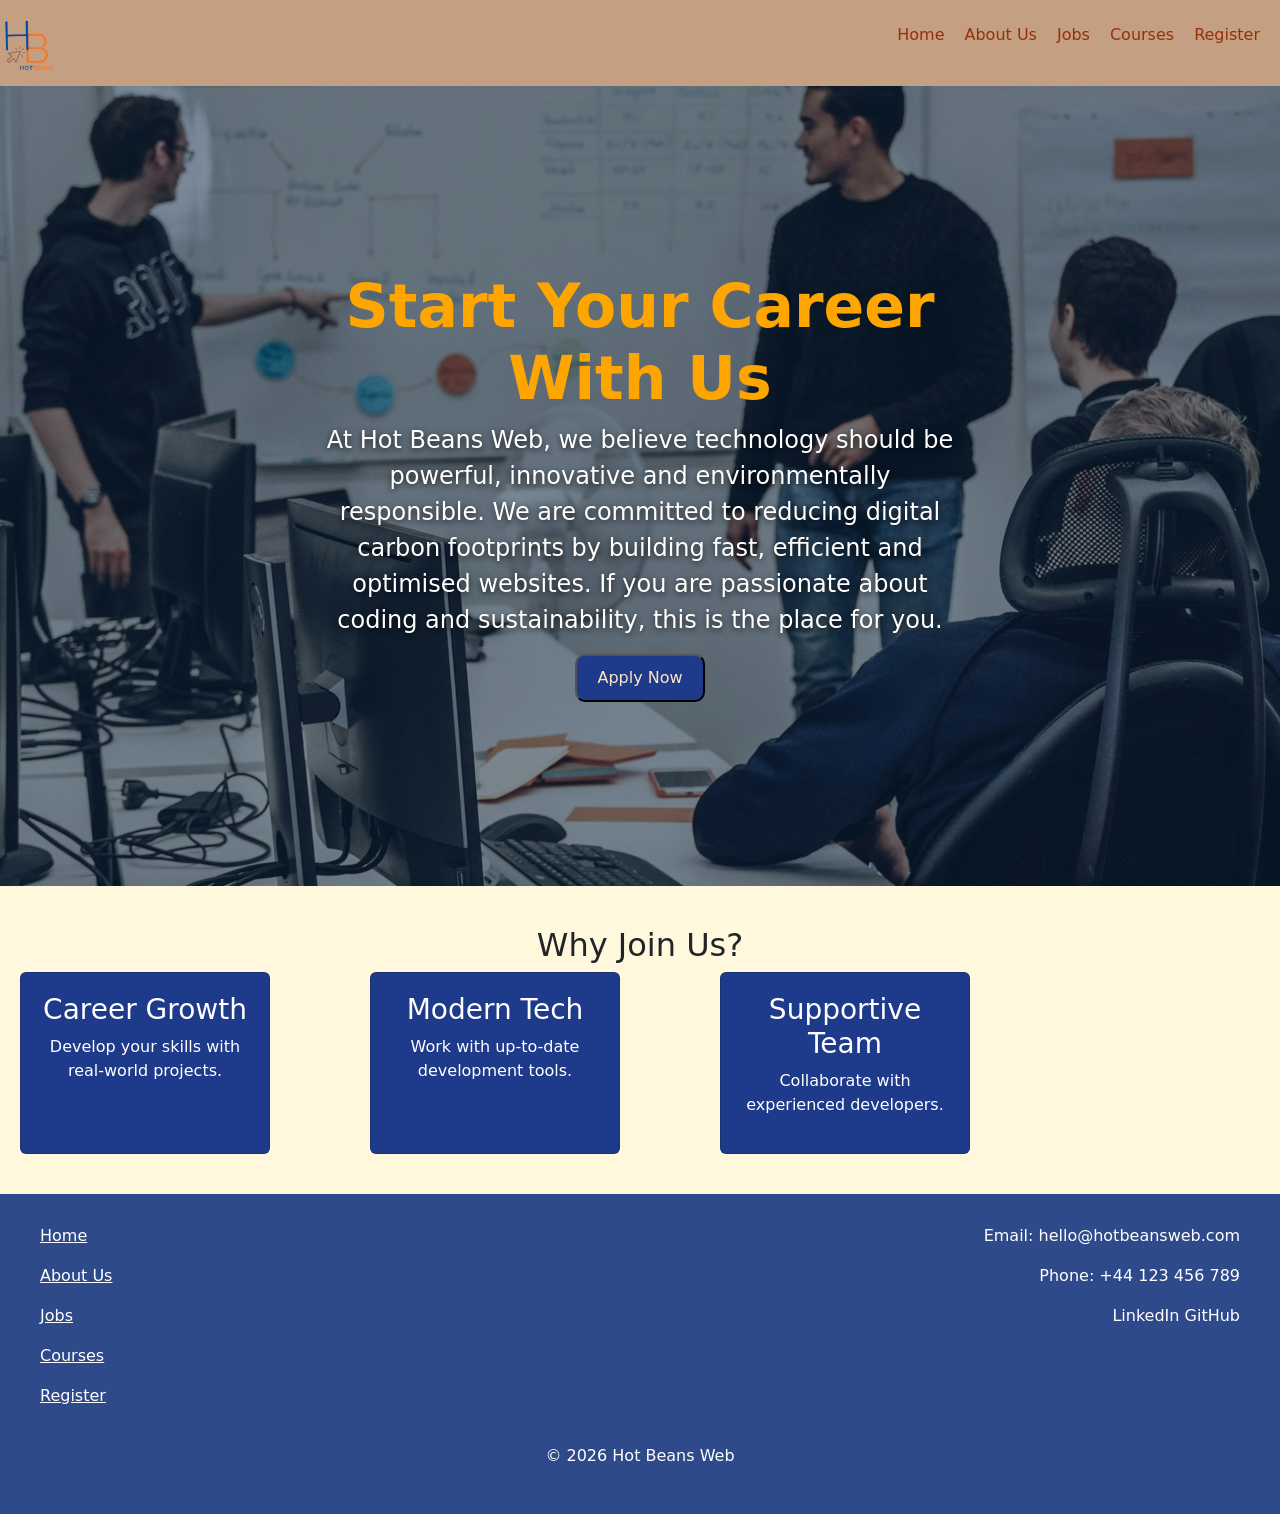
<file: newdemo unit6/index.html>
<!DOCTYPE html>
<html lang="en">
<head>
    <meta charset="UTF-8">
    <meta name="viewport" content="width=device-width, initial-scale=1.0">
    <title>HotBeans</title>
    <link rel="stylesheet" href="mystyle.css">
    <link href="https://cdn.jsdelivr.net/npm/bootstrap@5.3.8/dist/css/bootstrap.min.css" rel="stylesheet" integrity="sha384-sRIl4kxILFvY47J16cr9ZwB07vP4J8+LH7qKQnuqkuIAvNWLzeN8tE5YBujZqJLB" crossorigin="anonymous">
    <style>
        body{
            background-color: rgba(255, 153, 0, 0.959);
        }
    </style>
</head>
<body>
      <nav class="navbar">
        <div class="logo">
            <img src="image/Black_And_White_Modern_Initial_PB_Consulting_Logo_Design-removebg-preview.png" alt="logo">
        </div>
        <ul>
            <li><a href="index.html">Home</a></li>
            <li><a href="about.html">About Us</a></li>
            <li><a href="jobs.html">Jobs</a></li>
            <li><a href="courses.html">Courses</a></li>
            <li><a href="register.html">Register</a></li>
        </ul>
    </nav>
    
    <div class="hero">
        <img src="image/rooq-boxing-nTU4Rph28hI-unsplash.jpg" class="hero-img" alt="Cover Image">
        <div class="hero-text">
            <h1>Start Your Career With Us</h1>
            <p> At Hot Beans Web, we believe technology should be powerful, innovative and environmentally responsible.
                We are committed to reducing digital carbon footprints by building fast, efficient and optimised websites.
                If you are passionate about coding and sustainability, this is the place for you.</p>
            <button onclick="location.href='jobs.html'">Apply Now</button>
        </div>
      </div>
      <section class="section">
        <h2>Why Join Us?</h2>
        <div class="card-container">
            <div class="card">
                <h3>Career Growth</h3>
                <p>Develop your skills with real-world projects.</p>
            </div>
            <div class="card">
                <h3>Modern Tech</h3>
                <p>Work with up-to-date development tools.</p>
            </div>
            <div class="card">
                <h3>Supportive Team</h3>
                <p>Collaborate with experienced developers.</p>
            </div>
        </div>
    </section>
    <footer>
        <div class="footer-top">

            <div class="footer-left">
              <p><a href="index.html">Home</a></p>
              <p><a href="about.html">About Us</a></p>
              <p><a href="jobs.html">Jobs</a></p>
              <p><a href="courses.html">Courses</a></p>
              <p><a href="register.html">Register</a></p>
            </div>
        
            <div class="footer-right">
              <p>Email: hello@hotbeansweb.com</p>
              <p>Phone: +44 123 456 789</p>
              <p>LinkedIn GitHub</p>
            </div>
        
          </div>
        
          <p class="footer-bottom">© 2026 Hot Beans Web</p>
      </footer>

</body>
</html>
</file>
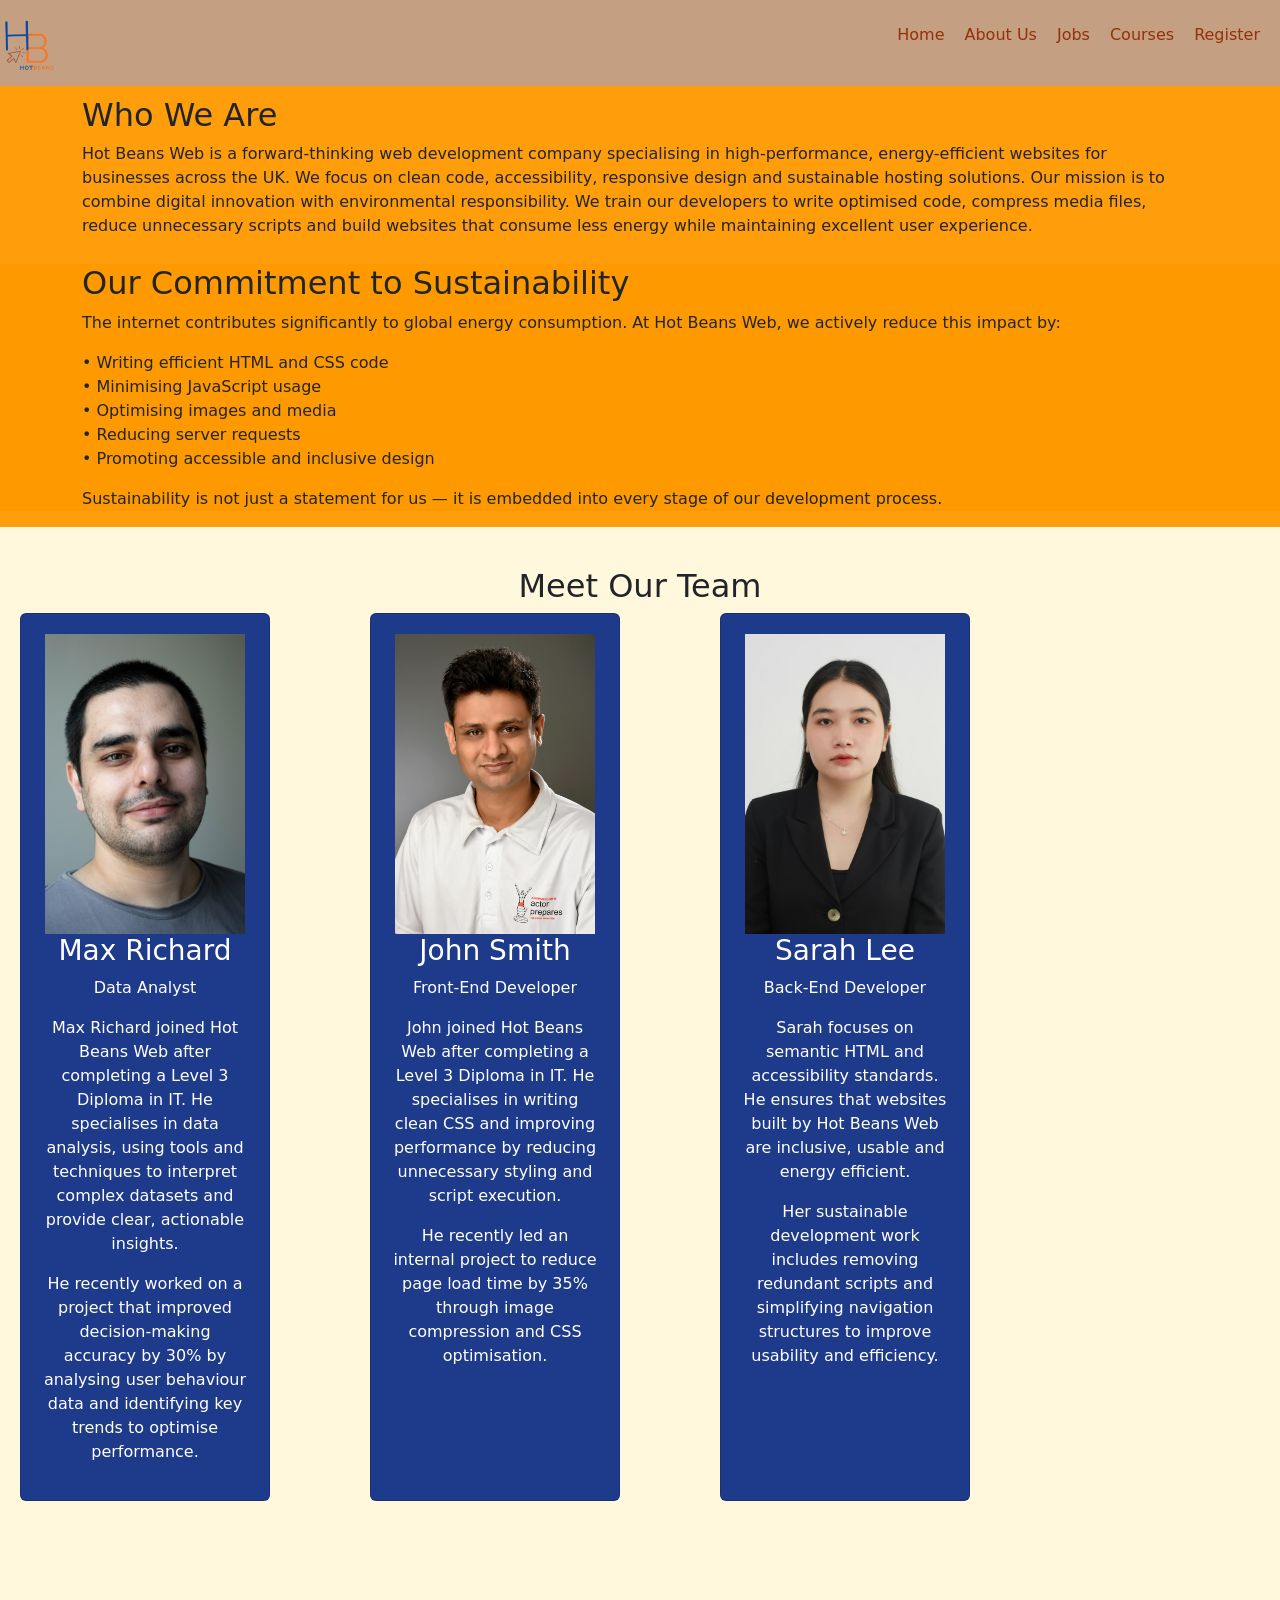
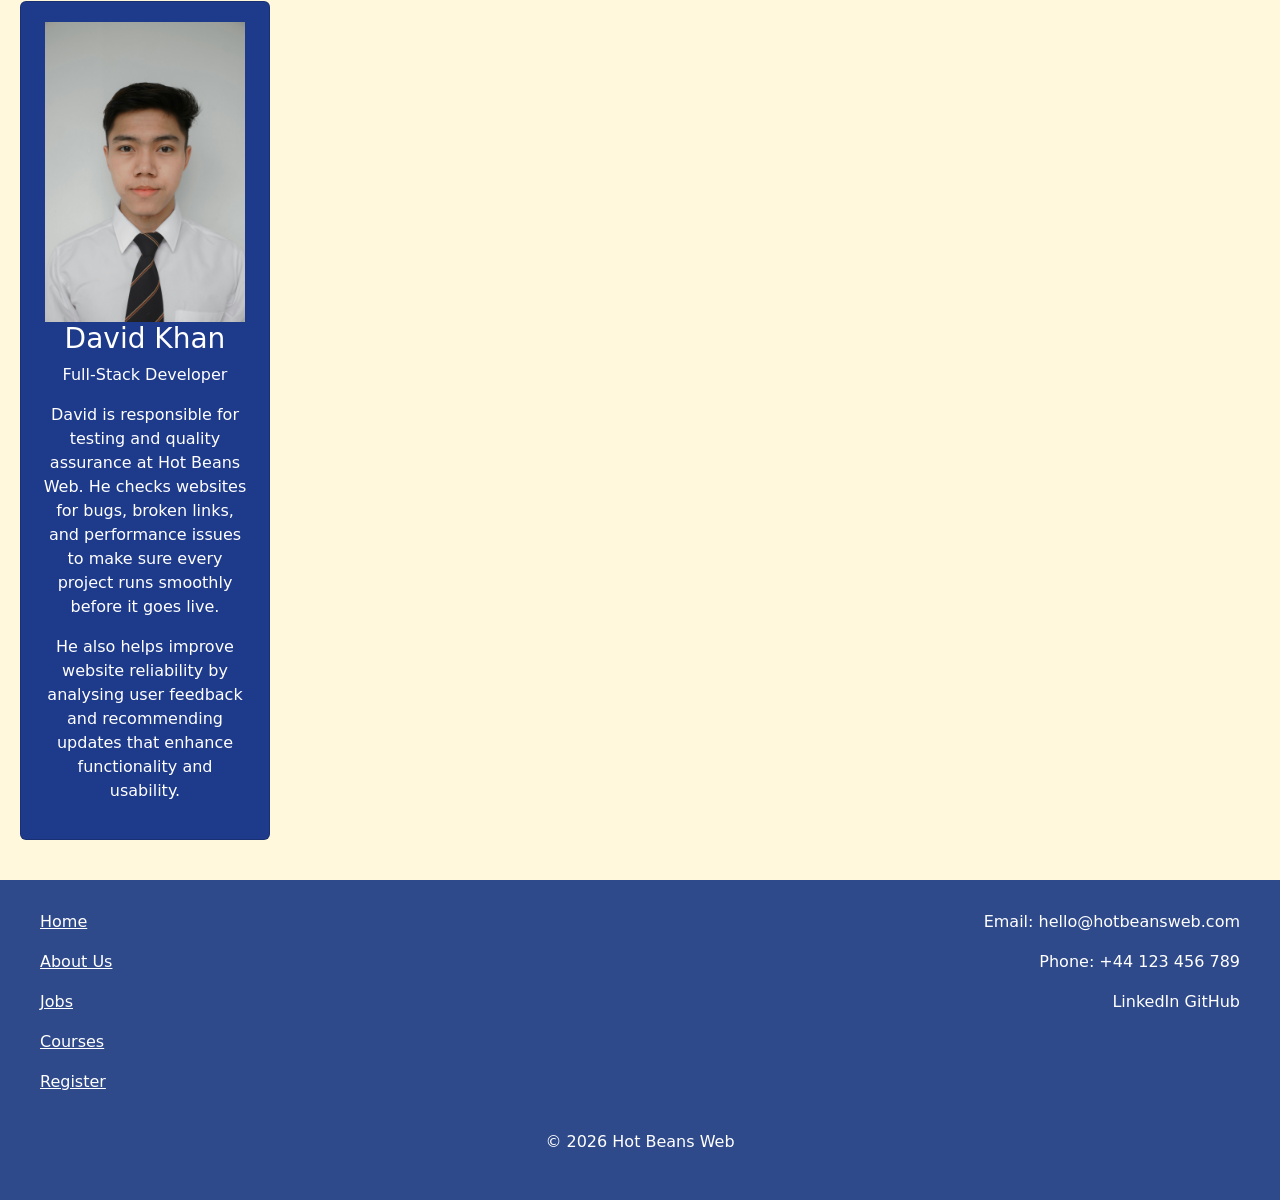
<file: newdemo unit6/about.html>
<!DOCTYPE html>
<html lang="en">
<head>
    <meta charset="UTF-8">
    <meta name="viewport" content="width=device-width, initial-scale=1.0">
    <title>HotBeans</title>
    <link rel="stylesheet" href="mystyle.css">
    <link href="https://cdn.jsdelivr.net/npm/bootstrap@5.3.8/dist/css/bootstrap.min.css" rel="stylesheet" integrity="sha384-sRIl4kxILFvY47J16cr9ZwB07vP4J8+LH7qKQnuqkuIAvNWLzeN8tE5YBujZqJLB" crossorigin="anonymous">
    <style>
        body{
            background-color: rgba(255, 153, 0, 0.959);
        }
    </style>
</head>
<body>
      <nav class="navbar">
        <div class="logo">
            <img src="image/Black_And_White_Modern_Initial_PB_Consulting_Logo_Design-removebg-preview.png" alt="logo">
        </div>
        <ul>
            <li><a href="index.html">Home</a></li>
            <li><a href="about.html">About Us</a></li>
            <li><a href="jobs.html">Jobs</a></li>
            <li><a href="courses.html">Courses</a></li>
            <li><a href="register.html">Register</a></li>
        </ul>
    </nav>
    <section class="about">
        <div class="container">
            <h2>Who We Are</h2>
            <p>
                Hot Beans Web is a forward-thinking web development company specialising in high-performance,
                energy-efficient websites for businesses across the UK. We focus on clean code,
                accessibility, responsive design and sustainable hosting solutions.
                Our mission is to combine digital innovation with environmental responsibility.
                We train our developers to write optimised code, compress media files,
                reduce unnecessary scripts and build websites that consume less energy
                while maintaining excellent user experience.
            </p>
        </div>
    </section>  
    <section class="sustainability">
        <div class="container">
            <h2>Our Commitment to Sustainability</h2>
            <p>
                The internet contributes significantly to global energy consumption.
                At Hot Beans Web, we actively reduce this impact by:
            </p>
    
            <p>
                • Writing efficient HTML and CSS code<br>
                • Minimising JavaScript usage<br>
                • Optimising images and media<br>
                • Reducing server requests<br>
                • Promoting accessible and inclusive design
            </p>
    
            <p>
                Sustainability is not just a statement for us — it is embedded into
                every stage of our development process.
            </p>
        </div>
    </section>
    <section class="section">
        <h2>Meet Our Team</h2>
        <div class="card-container">
            <div class="card">
                <div class="staff">
                    <img src="image/mahdi-kalhor-RHaYNoruW4U-unsplash.jpg" alt="">
                </div>
                <h3>Max Richard</h3>
                <p>Data Analyst</p>
                <p>
                    Max Richard joined Hot Beans Web after completing a Level 3 Diploma in IT.
                    He specialises in data analysis, using tools and techniques to interpret
                    complex datasets and provide clear, actionable insights.
                  </p>
                  <p>
                    He recently worked on a project that improved decision-making accuracy by 30%
                    by analysing user behaviour data and identifying key trends to optimise performance.
                  </p>
            </div>
            <div class="card">
                <div class="staff">
                    <img src="image/parth-shingod-4DwRp_5Dzo0-unsplash.jpg" alt="">
                </div>
                <h3>John Smith</h3>
                <p>Front-End Developer</p>
            <p>
            John joined Hot Beans Web after completing a Level 3 Diploma in IT.
            He specialises in writing clean CSS and improving performance by reducing
            unnecessary styling and script execution.
        </p>
        <p>
            He recently led an internal project to reduce page load time by 35%
            through image compression and CSS optimisation.
        </p>
            </div>
             <div class="card">
                <div class="staff">
                    <img src="image/tran-nhu-tuan-JZ8Z4EBI99o-unsplash.jpg" alt="">
                </div>     
                <h3>Sarah Lee</h3>
                <p>Back-End Developer</p>
                <p>
                    Sarah focuses on semantic HTML and accessibility standards.
                    He ensures that websites built by Hot Beans Web are inclusive,
                    usable and energy efficient.
                </p>
                <p>
                    Her sustainable development work includes removing redundant scripts
                    and simplifying navigation structures to improve usability and efficiency.
                </p>
            </div>
            <div class="card">
                <div class="staff">
                    <img src="image/aung-swam-nyi-8OWcgGeB-Rk-unsplash.jpg" alt="">
                </div>
                <h3>David Khan</h3>
                <p>Full-Stack Developer</p>
                <p>
                    David is responsible for testing and quality assurance at Hot Beans Web.
                    He checks websites for bugs, broken links, and performance issues
                    to make sure every project runs smoothly before it goes live.
                </p>
                <p>
                    He also helps improve website reliability by analysing user feedback
                    and recommending updates that enhance functionality and usability.
                </p>
            </div>
            
            
        </div>
    </section>
    
    
    <footer>
        <div class="footer-top">

            <div class="footer-left">
              <p><a href="index.html">Home</a></p>
              <p><a href="about.html">About Us</a></p>
              <p><a href="jobs.html">Jobs</a></p>
              <p><a href="courses.html">Courses</a></p>
              <p><a href="register.html">Register</a></p>
            </div>
        
            <div class="footer-right">
              <p>Email: hello@hotbeansweb.com</p>
              <p>Phone: +44 123 456 789</p>
              <p>LinkedIn GitHub</p>
            </div>
        
          </div>
        
          <p class="footer-bottom">© 2026 Hot Beans Web</p>
      </footer>
</body>
</html>
</file>
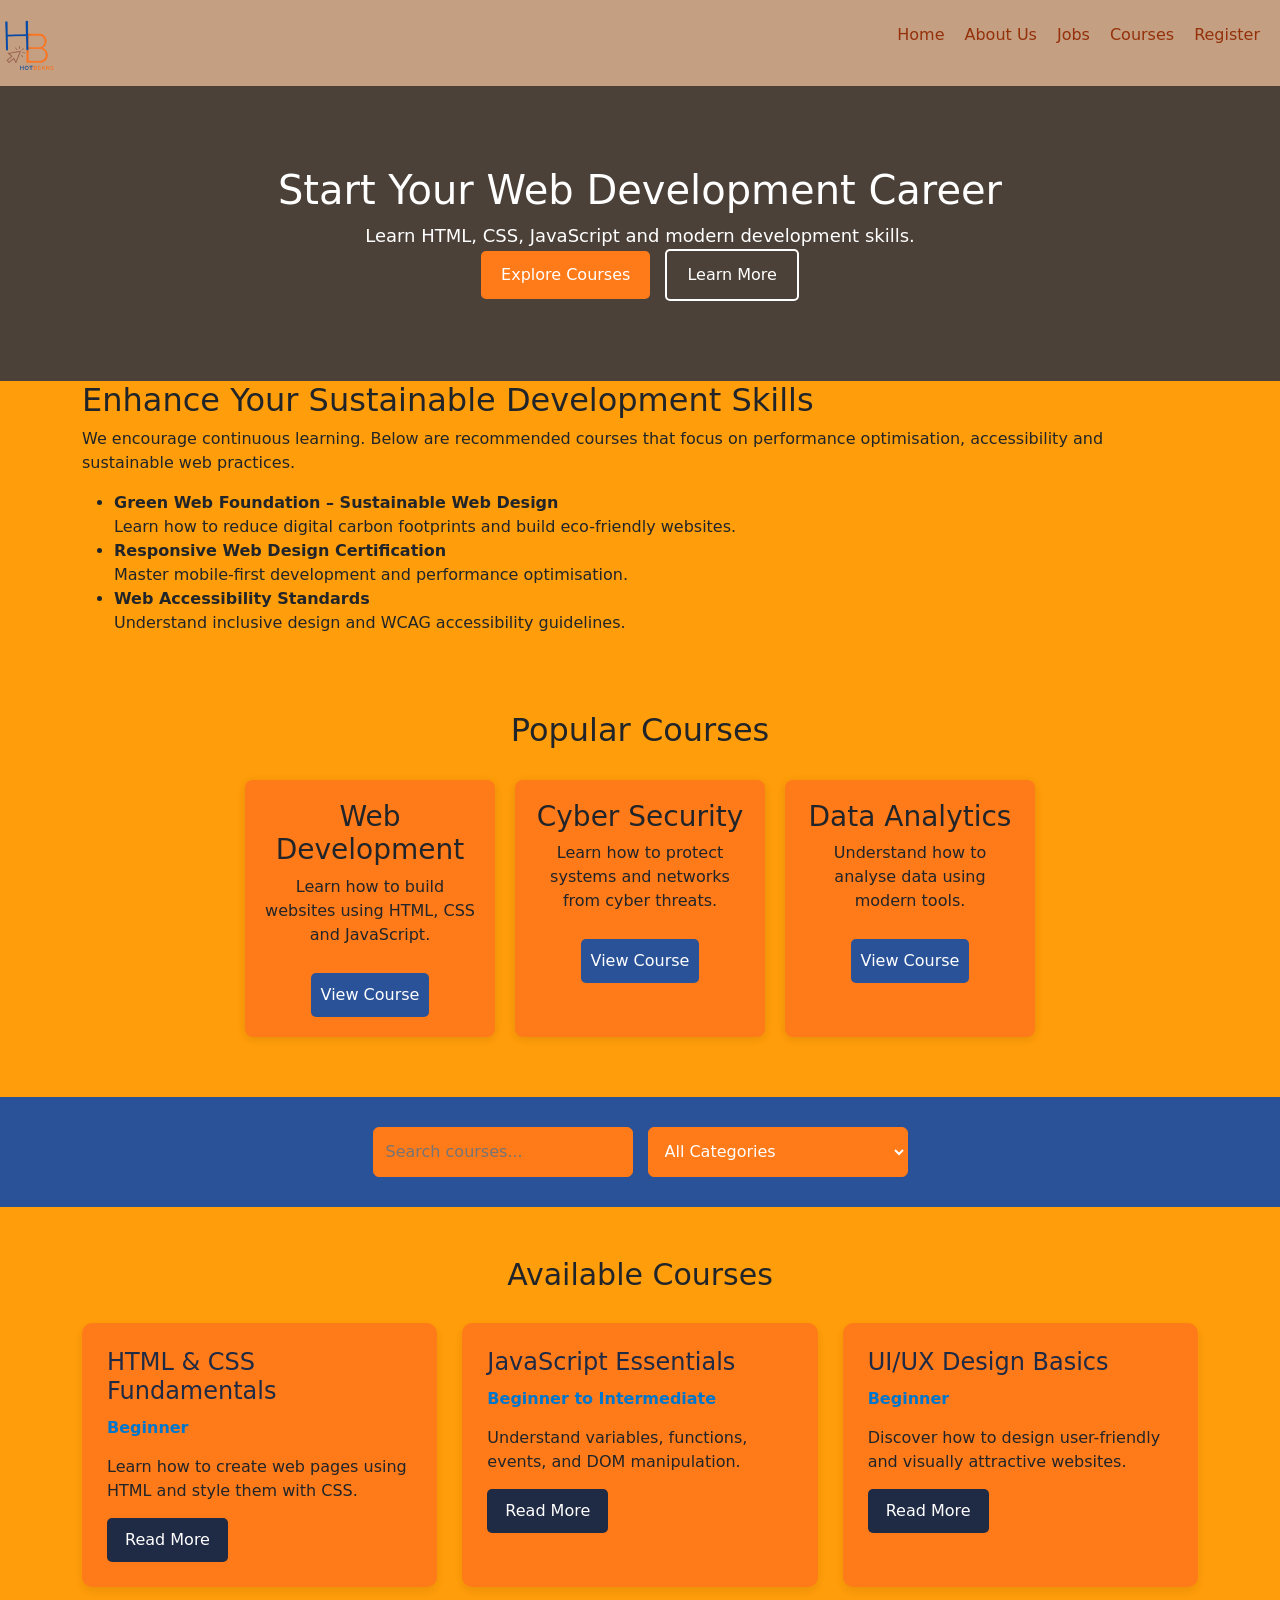
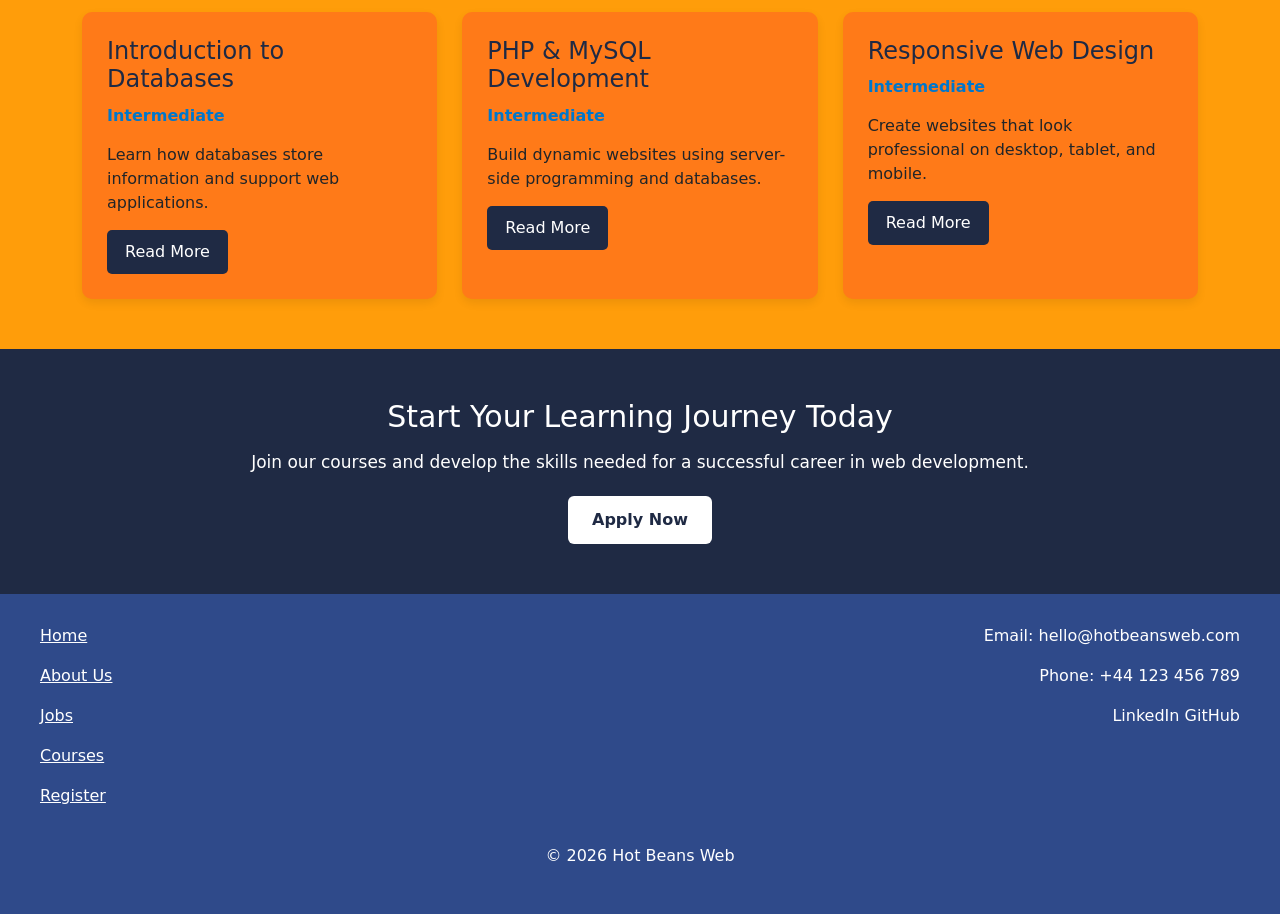
<file: newdemo unit6/courses.html>
<!DOCTYPE html>
<html lang="en">
<head>
    <meta charset="UTF-8">
    <meta name="viewport" content="width=device-width, initial-scale=1.0">
    <title>HotBeans</title>
    <link rel="stylesheet" href="mystyle.css">
    <link href="https://cdn.jsdelivr.net/npm/bootstrap@5.3.8/dist/css/bootstrap.min.css" rel="stylesheet" integrity="sha384-sRIl4kxILFvY47J16cr9ZwB07vP4J8+LH7qKQnuqkuIAvNWLzeN8tE5YBujZqJLB" crossorigin="anonymous">
    <style>
        body{
            background-color: rgba(255, 153, 0, 0.959);
        }
    </style>
</head>
<body>
    <nav class="navbar">
        <div class="logo">
            <img src="image/Black_And_White_Modern_Initial_PB_Consulting_Logo_Design-removebg-preview.png" alt="logo">
        </div>
        <ul>
            <li><a href="index.html">Home</a></li>
            <li><a href="about.html">About Us</a></li>
            <li><a href="jobs.html">Jobs</a></li>
            <li><a href="courses.html">Courses</a></li>
            <li><a href="register.html">Register</a></li>
        </ul>
    </nav>
    <section class="heroOne">
        <div class="container">
            <h1>Start Your Web Development Career</h1>

            <p>Learn HTML, CSS, JavaScript and modern development skills.</p>
            
            <div class="hero-buttons">
            <a href="https://www.linkedin.com/jobs/web-development-jobs-london"><button class="btn-primary">Explore Courses</button></a>
            <a href="https://www.reed.co.uk/courses/free?kl_campaign=650132294&msclkid=074d8873c7131981adf4e1dd2bba8de7&utm_source=bing&utm_medium=cpc&utm_campaign=Courses%20%7C%20Search%20%7C%20Generics%20%7C%20Free%20Courses%20%7C%20Bing&utm_term=free%20online%20courses&utm_content=Free%20Courses%20%7C%20Pure"><button class="btn-secondary">Learn More</button></a>
            
        </div>
      </section>
    <section class="container">
        <h2>Enhance Your Sustainable Development Skills</h2>
        <p>
            We encourage continuous learning. Below are recommended courses
            that focus on performance optimisation, accessibility and sustainable web practices.
        </p>
    
        <ul class="course-list">
            <li>
                <strong>Green Web Foundation – Sustainable Web Design</strong><br>
                Learn how to reduce digital carbon footprints and build eco-friendly websites.
            </li>
            <li>
                <strong>Responsive Web Design Certification</strong><br>
                Master mobile-first development and performance optimisation.
            </li>
            <li>
                <strong>Web Accessibility Standards</strong><br>
                Understand inclusive design and WCAG accessibility guidelines.
            </li>
        </ul>
    </section>
    
    <section class="courses">
   
<h2>Popular Courses</h2>
<aside>
<div class="course-container">
<div class="yard">
<h3>Web Development</h3>
<p>Learn how to build websites using HTML, CSS and JavaScript.</p>
<a href="https://www.pitman-training.com/our-courses/software-web-development/web-development-courses/"><button class="card-btn">View Course</button></a>
</div>

<div class="yard">
<h3>Cyber Security</h3>
<p>Learn how to protect systems and networks from cyber threats.</p>
<a href="https://www.coursera.org/courses?query=cybersecurity&msockid=133903d671a660ff2b0c14c170d36152"><button class="card-btn">View Course</button></a>
</div>

<div class="yard">
<h3>Data Analytics</h3>
<p>Understand how to analyse data using modern tools.</p>
<a href="https://www.coursera.org/articles/data-analytics?msockid=133903d671a660ff2b0c14c170d36152"><button class="card-btn">View Course</button></a>
</div>

 </aside>
</section>
<section class="filter-section">
  <div class="container filter-box">
    <input type="text" id="searchInput" placeholder="Search courses..." />
   
    <select id="categoryFilter">
      <option value="all">All Categories</option>
      <option value="frontend">Front-End</option>
      <option value="backend">Back-End</option>
      <option value="design">Design</option>
    </select>
  </div>
</section>
<section class="courses-section">
    <div class="container">
      <h3>Available Courses</h3>
 
      <div class="courses-grid" id="coursesGrid">
        <div class="course-card" data-category="frontend">
          <h4>HTML & CSS Fundamentals</h4>
          <p class="level">Beginner</p>
          <p>
            Learn how to create web pages using HTML and style them with CSS.
          </p>
          <a href=""><button>Read More</button></a>
        </div>
 
        <div class="course-card" data-category="frontend">
          <h4>JavaScript Essentials</h4>
          <p class="level">Beginner to Intermediate</p>
          <p>
            Understand variables, functions, events, and DOM manipulation.
          </p>
          <a href=""><button>Read More</button></a>
        </div>
 
        <div class="course-card" data-category="design">
          <h4>UI/UX Design Basics</h4>
          <p class="level">Beginner</p>
          <p>
            Discover how to design user-friendly and visually attractive websites.
          </p>
          <a href=""><button>Read More</button></a>
        </div>
 
        <div class="course-card" data-category="backend">
          <h4>Introduction to Databases</h4>
          <p class="level">Intermediate</p>
          <p>
            Learn how databases store information and support web applications.
          </p>
          <a href=""><button>Read More</button></a>
        </div>
 
        <div class="course-card" data-category="backend">
          <h4>PHP & MySQL Development</h4>
          <p class="level">Intermediate</p>
          <p>
            Build dynamic websites using server-side programming and databases.
          </p>
          <a href=""><button>Read More</button></a>
        </div>
 
        <div class="course-card" data-category="frontend">
          <h4>Responsive Web Design</h4>
          <p class="level">Intermediate</p>
          <p>
            Create websites that look professional on desktop, tablet, and mobile.
          </p>
          <a href=""><button>Read More</button></a>
        </div>
      </div>
 
      <p id="noResults" class="no-results">No courses found.</p>
    </div>
  </section>
 
  <!-- CTA Section -->
  <section class="cta">
    <div class="container">
      <h3>Start Your Learning Journey Today</h3>
      <p>
        Join our courses and develop the skills needed for a successful career
        in web development.
      </p>
      <a href="apply.html" class="cta-btn">Apply Now</a>
    </div>
  </section>
  <footer>
    <div class="footer-top">

        <div class="footer-left">
          <p><a href="index.html">Home</a></p>
          <p><a href="about.html">About Us</a></p>
          <p><a href="jobs.html">Jobs</a></p>
          <p><a href="courses.html">Courses</a></p>
          <p><a href="register.html">Register</a></p>
        </div>
    
        <div class="footer-right">
          <p>Email: hello@hotbeansweb.com</p>
          <p>Phone: +44 123 456 789</p>
          <p>LinkedIn GitHub</p>
        </div>
    
      </div>
    
      <p class="footer-bottom">© 2026 Hot Beans Web</p>
  </footer>


    <script>
    // Select the search input box from the HTML using its ID
    const searchInput = document.getElementById("searchInput");
     
    // Select the category dropdown menu from the HTML using its ID
    const categoryFilter = document.getElementById("categoryFilter");
     
    // Select ALL course cards from the page using their class name
    // querySelectorAll returns a list of elements
    const cards = document.querySelectorAll(".course-card");
     
     
    // When the user types inside the search box,
    // run the filterCourses function
    searchInput.addEventListener("keyup", filterCourses);
     
     
    // When the user changes the category dropdown selection,
    // run the same filterCourses function
    categoryFilter.addEventListener("change", filterCourses);
     
     
     
    // Create a function called filterCourses
    // This function filters which course cards should appear
    function filterCourses() {
     
      // Get the text typed by the user in the search box
      // Convert it to lowercase so matching becomes easier
      const text = searchInput.value.toLowerCase();
     
     
      // Get the selected category from the dropdown menu
      const category = categoryFilter.value;
     
     
      // Go through each course card one by one
      cards.forEach(function(card) {
     
        // Find the title inside each course card (the h4 heading)
        // Convert it to lowercase for easier comparison
        const title = card.querySelector("h4").textContent.toLowerCase();
     
     
        // Get the category stored inside the course card
        // Example: frontend, backend, design
        const cardCategory = card.dataset.category;
     
     
        // Check TWO conditions:
        // 1) Does the course title include the typed text?
        // 2) Does the selected category match the card category?
        // OR is the category set to "all"?
        if (
          title.includes(text) &&
          (category === "all" || category === cardCategory)
        ) {
     
          // If BOTH conditions are true,
          // show the course card
          card.style.display = "block";
     
        } else {
     
          // Otherwise hide the course card
          card.style.display = "none";
     
        }
     
      });
     
    } 
  </script>
</body>
</html>
</file>
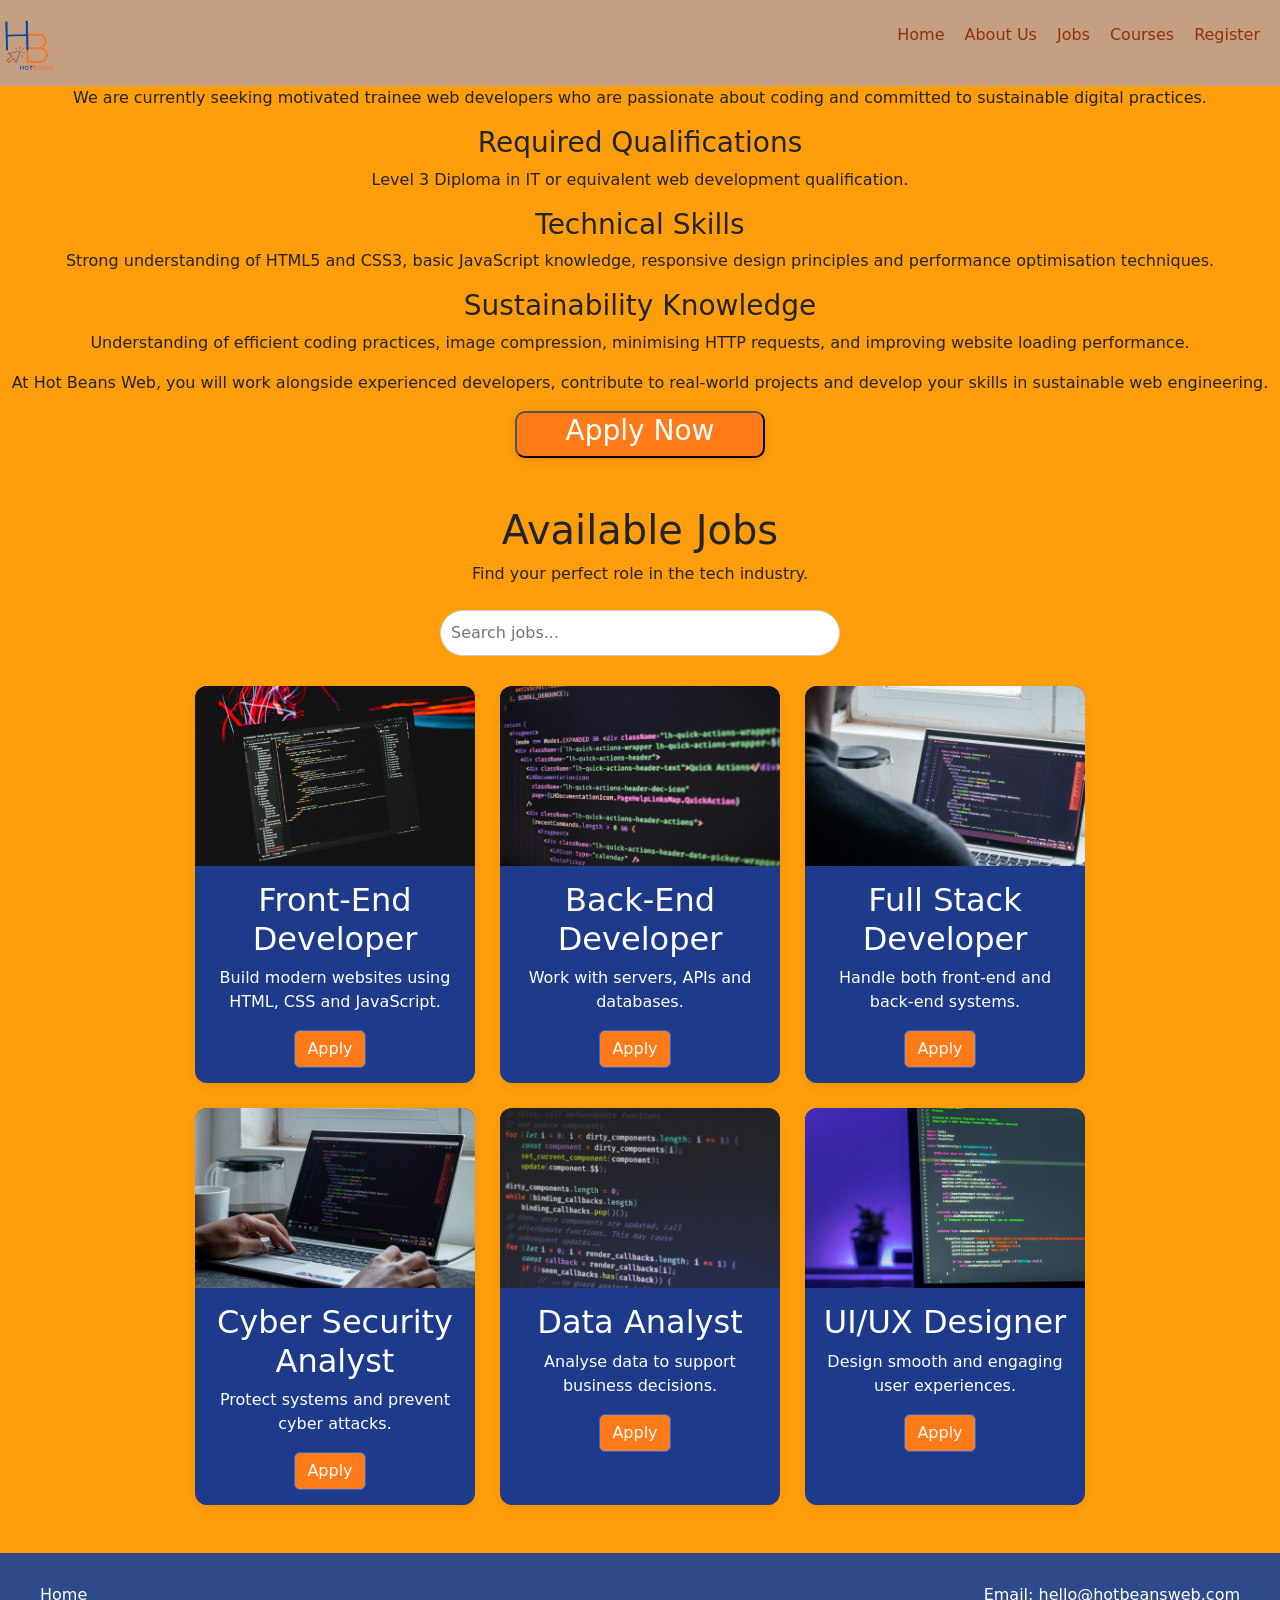
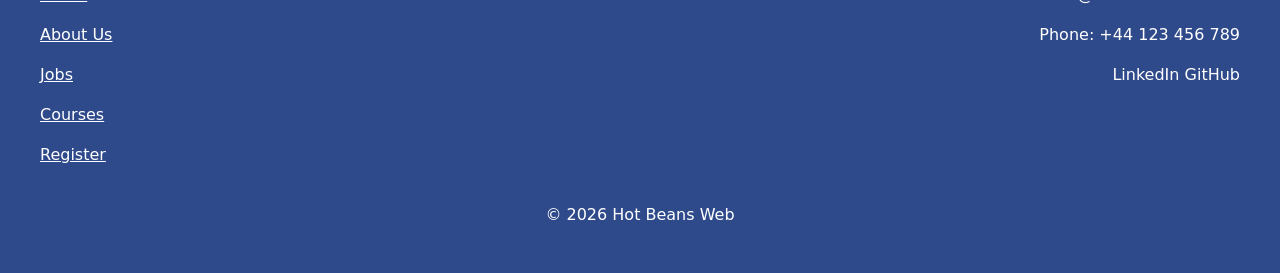
<file: newdemo unit6/jobs.html>
<!DOCTYPE html>
<html lang="en">
<head>
    <meta charset="UTF-8">
    <meta name="viewport" content="width=device-width, initial-scale=1.0">
    <title>HotBeans</title>
    <link rel="stylesheet" href="mystyle.css">
    <link href="https://cdn.jsdelivr.net/npm/bootstrap@5.3.8/dist/css/bootstrap.min.css" rel="stylesheet" integrity="sha384-sRIl4kxILFvY47J16cr9ZwB07vP4J8+LH7qKQnuqkuIAvNWLzeN8tE5YBujZqJLB" crossorigin="anonymous">
    <style>
        body{
            background-color: rgba(255, 153, 0, 0.959);
        }
    </style>
</head>
<body>
    <nav class="navbar">
        <div class="logo">
            <img src="image/Black_And_White_Modern_Initial_PB_Consulting_Logo_Design-removebg-preview.png" alt="logo">
        </div>
        <ul>
            <li><a href="index.html">Home</a></li>
            <li><a href="about.html">About Us</a></li>
            <li><a href="jobs.html">Jobs</a></li>
            <li><a href="courses.html">Courses</a></li>
            <li><a href="register.html">Register</a></li>
        </ul>
    </nav>
    
    <section class="job">
    <p>
        We are currently seeking motivated trainee web developers
        who are passionate about coding and committed to sustainable digital practices.
    </p>

    <h3>Required Qualifications</h3>
    <p>
        Level 3 Diploma in IT or equivalent web development qualification.
    </p>

    <h3>Technical Skills</h3>
    <p>
        Strong understanding of HTML5 and CSS3, basic JavaScript knowledge,
        responsive design principles and performance optimisation techniques.
    </p>

    <h3>Sustainability Knowledge</h3>
    <p>
        Understanding of efficient coding practices, image compression,
        minimising HTTP requests, and improving website loading performance.
    </p>

    <p>
        At Hot Beans Web, you will work alongside experienced developers,
        contribute to real-world projects and develop your skills in sustainable web engineering.
    <div id="apply"><button onclick="location.href='register.html'"><h3>Apply Now</h3></button></div>
</section>
<main class="container py-5">

    <div class="page-header text-center mb-4">
      <h1>Available Jobs</h1>
      <p>Find your perfect role in the tech industry.</p>
    </div>
  
    <div class="search-box">
      <input type="text" id="searchInput" placeholder="Search jobs...">
    </div>
  
    <div class="job-grid">
  
      <div class="job-card">
        <img src="image/altumcode-oZ61KFUQsus-unsplash.jpg" class="job-img">
        <div class="job-content">
          <h2>Front-End Developer</h2>
          <p>Build modern websites using HTML, CSS and JavaScript.</p>
          <a id="van"  href="register.html" class="btn btn-primary">Apply</a>
        </div>
      </div>
  
      <div class="job-card">
        <img src="image/rahul-mishra-glmeeU0zabw-unsplash.jpg" class="job-img">
        <div class="job-content">
          <h2>Back-End Developer</h2>
          <p>Work with servers, APIs and databases.</p>
          <a id="van"  href="register.html" class="btn btn-primary">Apply</a>
        </div>
      </div>
  
      <div class="job-card">
        <img src="image/nubelson-fernandes-6di-4M9QRpg-unsplash.jpg" class="job-img">
        <div class="job-content">
          <h2>Full Stack Developer</h2>
          <p>Handle both front-end and back-end systems.</p>
          <a id="van" href="register.html" class="btn btn-primary">Apply</a>
        </div>
      </div>
  
      <div class="job-card">
        <img src="image/nubelson-fernandes-jKL2PvKN8Q0-unsplash.jpg" class="job-img">
        <div class="job-content">
          <h2>Cyber Security Analyst</h2>
          <p>Protect systems and prevent cyber attacks.</p>
          <a id="van"  href="register.html" class="btn btn-primary">Apply</a>
        </div>
      </div>
  
      <div class="job-card">
        <img src="image/ferenc-almasi-cWUPyE8qggw-unsplash.jpg" class="job-img">
        <div class="job-content">
          <h2>Data Analyst</h2>
          <p>Analyse data to support business decisions.</p>
          <a  id="van" href="register.html" class="btn btn-primary">Apply</a>
        </div>
      </div>
  
      <div class="job-card">
        <img src="image/charles-adrien-fournier-g815W4LH4F8-unsplash.jpg" class="job-img">
        <div class="job-content">
          <h2>UI/UX Designer</h2>
          <p>Design smooth and engaging user experiences.</p>
          <a  id="van" href="register.html" class="btn btn-primary">Apply</a>
        </div>
      </div>
  
    </div>
  
  </main>


  <footer>
    <div class="footer-top">

        <div class="footer-left">
          <p><a href="index.html">Home</a></p>
          <p><a href="about.html">About Us</a></p>
          <p><a href="jobs.html">Jobs</a></p>
          <p><a href="courses.html">Courses</a></p>
          <p><a href="register.html">Register</a></p>
        </div>
    
        <div class="footer-right">
          <p>Email: hello@hotbeansweb.com</p>
          <p>Phone: +44 123 456 789</p>
          <p>LinkedIn GitHub</p>
        </div>
    
      </div>
    
      <p class="footer-bottom">© 2026 Hot Beans Web</p>
  </footer>

    <script>
        const searchInput = document.getElementById("searchInput");
      
        searchInput.addEventListener("keyup", function () {
          const filter = searchInput.value.toLowerCase();
          const cards = document.querySelectorAll(".job-card");
      
          cards.forEach(card => {
            const text = card.innerText.toLowerCase();
            card.style.display = text.includes(filter) ? "" : "none";
          });
        });
      </script>
</body>
</html>
</file>
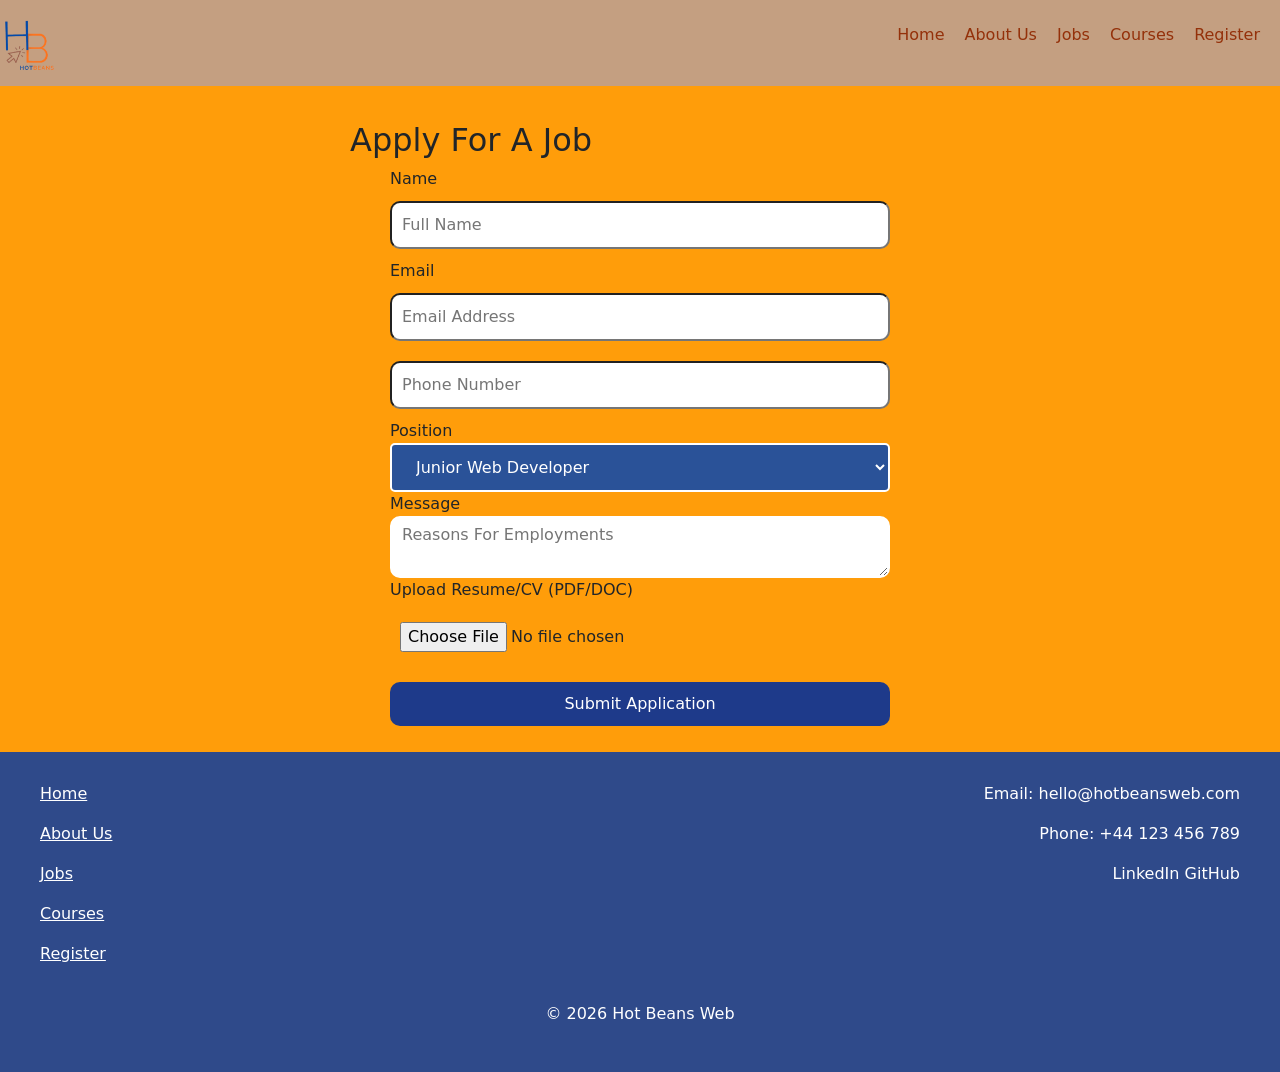
<file: newdemo unit6/register.html>
<!DOCTYPE html>
<html lang="en">
<head>
    <meta charset="UTF-8">
    <meta name="viewport" content="width=device-width, initial-scale=1.0">
    <title>HotBeans</title>
    <link rel="stylesheet" href="mystyle.css">
    <link href="https://cdn.jsdelivr.net/npm/bootstrap@5.3.8/dist/css/bootstrap.min.css" rel="stylesheet" integrity="sha384-sRIl4kxILFvY47J16cr9ZwB07vP4J8+LH7qKQnuqkuIAvNWLzeN8tE5YBujZqJLB" crossorigin="anonymous">
    <style>
        body{
            background-color: rgba(255, 153, 0, 0.959);
        }
    </style>
</head>
<body>
    <nav class="navbar">
        <div class="logo">
            <img src="image/Black_And_White_Modern_Initial_PB_Consulting_Logo_Design-removebg-preview.png" alt="logo">
        </div>
        <ul>
            <li><a href="index.html">Home</a></li>
            <li><a href="about.html">About Us</a></li>
            <li><a href="jobs.html">Jobs</a></li>
            <li><a href="courses.html">Courses</a></li>
            <li><a href="register.html">Register</a></li>
        </ul>
    </nav>
    
        <h2 id="job">Apply For A Job</h2>
        <form id="apply form">
            <label for="name">Name</label>
            <input id="name" type="text" placeholder="Full Name" required>
            <label for="email">Email</label>
            <input id="email" type="email" placeholder="Email Address" required>
            <input type="tel" placeholder="Phone Number">
            <label for="position">Position</label>
        <select id="position">
            <option>Junior Web Developer</option>
            <option>Front-End Developer</option>
            <option>Web Designer</option>
           </select>
           <label for="message">Message</label>
           <textarea id="message" placeholder="Reasons For Employments"></textarea>
            <label>Upload Resume/CV (PDF/DOC)</label>
            <input type="file">
            <button type="submit">Submit Application</button>
        </form>
    
    
   
    <p id="result"></p>

    <footer>
        <div class="footer-top">

            <div class="footer-left">
              <p><a href="index.html">Home</a></p>
              <p><a href="about.html">About Us</a></p>
              <p><a href="jobs.html">Jobs</a></p>
              <p><a href="courses.html">Courses</a></p>
              <p><a href="register.html">Register</a></p>
            </div>
        
            <div class="footer-right">
              <p>Email: hello@hotbeansweb.com</p>
              <p>Phone: +44 123 456 789</p>
              <p>LinkedIn GitHub</p>
            </div>
        
          </div>
        
          <p class="footer-bottom">© 2026 Hot Beans Web</p>
      </footer>
        <script src="script.js"></script>
     
</body>
</html>
</file>
<file: newdemo unit6/mystyle.css>
.navbar{
    background-color: #aca1b3b4;
    color: white;
    padding: 0px;
    display: flex;
    justify-content: space-between;
    align-items: center;
} 
.image{
    height: 100px;
}
.logo img{
   height: 70px;
   width: 70px;
   transform: scale(2);
   padding: 0;
}
.navbar ul{
    display: flex;
    list-style: none;
}
.navbar li{
    margin-right: 20px;
}
.navbar a{
    color: rgb(148, 49, 10);
    text-decoration: none;
}
.hero {
    position: relative;
    width: 100%;
    height: 800px;
    overflow: hidden;
    
}

.hero-img {
    width: 100%;
    height: 100%;
    object-fit: cover;
}
.hero-text h1{
    color: orange
}
.hero-text {
    position: absolute;
    top: 50%;
    left: 50%;
    transform: translate(-50%, -50%);
    color: white;
    text-align: center;
    color: #000000;
}
.hero-text span {
    color: orange;
}

.hero-text h1 {
    font-size: 60px;
    font-weight: bold;
}

.hero-text p {
    font-size: 24px;
    color: white;
    text-shadow: 0 2px 6px rgba(0,0,0,0.7);
}

.hero-text button{
    background-color: #1E3A8A;
    padding: 10px 20px;
    color: bisque;
    text-decoration: none;
    border-radius: 10px;
}
.section {
    padding: 40px 20px;
    text-align: center;
    background-color: cornsilk;
}
.card-container {
    display: flex;
    justify-self: center;
    gap: 100px;
    flex-wrap: wrap;

}
.card{
    padding: 20px;
    width: 250px;
    border-radius: 5px;
    color: #000;
    
}
.card-container .card{
    background-color: #1E3A8A;
}
footer {
  background-color: #2f4a8a;
  color: white;
  padding: 30px 40px;
}
.footer-left p a{
  color: white;
}
/* Top row: left + right */
.footer-top {
  display: flex;
  justify-content: space-between;
  align-items: flex-start;
}

/* Align text */
.footer-left {
  text-align: left;
}

.footer-right {
  text-align: right;
}

/* Bottom centered */
.footer-bottom {
  text-align: center;
  margin-top: 20px;
}
.about{
   padding: 10px;
}
.sustainability{
    background-color: rgba(255, 153, 0, 0.959);
}
#job{
    margin-top: 35px;
    margin-left: 350px;
}
.card h3{
    color: white;
}
.card p{
    color: white;
}
.staff img{
    padding: 0px;
    width: 200px;
    margin: 0;
}
form {
    max-width: 500px;
    margin: auto;
    display: flex;
    flex-direction: column;
}

form input, form button {
    padding: 10px;
    margin: 10px 0;
    border-radius: 10px;
}

form button {
    background-color: #1E3A8A;
    color: white;
    border: none;
    cursor: pointer;
}
    
    /* BUTTONS */
    
    .btn{
    background:#ff7a18;
    border:none;
    padding:10px 18px;
    color:white;
    border-radius:5px;
    cursor:pointer;
    }
    
    .btn-primary{
    background:#ff7a18;
    border:none;
    padding:12px 20px;
    color:white;
    border-radius:5px;
    margin-right:10px;
    }
    #van {
      background-color:#ff7a18 ;
    }
    .btn-secondary{
    background:transparent;
    border:2px solid white;
    padding:12px 20px;
    color:white;
    border-radius:5px;
    }
    .job-grid {
      margin-top: 30px;
      display: flex;
      flex-wrap: wrap;
      justify-content: center; /* centers cards */
      gap: 25px; /* space between cards */
    }
    
    .job-card {
      width: 100%;
      max-width: 280px; /* stops stretching */
      background: #1E3A8A;
      border-radius: 12px;
      overflow: hidden;
      transition: 0.3s ease;
      box-shadow: 0 4px 10px rgba(0,0,0,0.05);
    }

    .job-card:hover {
      transform: translateY(-6px);
      box-shadow: 0 10px 20px rgba(0,0,0,0.12);
    }

    .job-img {
      width: 100%;
      height: 180px;
      object-fit: cover;
    }

    .job-content {
      padding: 15px;
      text-align: center;
      color: white;
    }

    .search-box {
      max-width: 400px;
      margin: 0 auto 30px;
      text-align: center;
    }

    .search-box input {
      width: 100%;
      padding: 10px;
      border-radius: 999px;
      border: 1px solid #ccc;
    }
    
        
    .courses{
    padding:60px;
    text-align:center;
    }
    
    .course-container{
    display:flex;
    justify-content:center;
    gap:20px;
    margin-top:30px;
    }
    
    .yard{
    background:#ff7a18;
    padding:20px;
    width:250px;
    border-radius:8px;
    box-shadow:0 2px 10px rgba(0,0,0,0.1);
    }
    
    .card-btn{
    margin-top:10px;
    padding:10px;
    border:none;
    background:#2a5298;
    color:white;
    border-radius:5px;
    }
   .job{
    text-align: center;
   }
   #apply button{
    background:#ff7a18;
    width:250px;
    border-radius:10px;
    box-shadow:0 2px 10px rgba(0,0,0,0.1);
    color: white;
   }
   #position{
    background:#2a5298;
    border:2px solid white;
    padding:12px 20px;
    color:white;
    border-radius:5px;
   }
   #message{
    background: white;
    border:2px solid white;
    padding:5px 10px;
    color:#2a5298;
    border-radius:10px;
   }
   .heroOne {
  
    background: linear-gradient(rgba(31, 42, 68, 0.8), rgba(31, 42, 68, 0.8)),
  
                url("https://images.unsplash.com/photo-1516321318423-f06f85e504b3?auto=format&fit=crop&w=1200&q=80") center/cover no-repeat;
  
    color: white;
  
    text-align: center;
  
    padding: 80px 20px;
  
  }
  .heroOne h2 {
  
    font-size: 36px;
  
    margin-bottom: 15px;
  
  }
  
   
  
  .heroOne p {
  
    font-size: 18px;
  
    max-width: 700px;
  
    margin: auto;
  
  }
  .filter-section {
  
    padding: 30px 0;
  
    background-color:#2a5298;
  
  }
  .filter-box {
  
    display: flex;
  
    gap: 15px;
  
    justify-content: center;
  
    flex-wrap: wrap;
  
  }
  
    
  .filter-box input,
  
  .filter-box select {
  
    padding: 12px;
  
    width: 260px;
  
    border: 1px solid #ff7a18;
  
    border-radius: 6px;
  
    font-size: 16px;
    background-color: #ff7a18;
    color: white;
  
  }
  .courses-section {
  
    padding: 50px 0;
  
  }
  
   
  
  .courses-section h3 {
  
    text-align: center;
  
    margin-bottom: 30px;
  
    font-size: 30px;
  
  }
  
   
  
  .courses-grid {
  
    display: grid;
  
    grid-template-columns: repeat(auto-fit, minmax(280px, 1fr));
  
    gap: 25px;
  
  }
  
   
  
  .course-card {
  
    background-color: #ff7a18;
  
    padding: 25px;
  
    border-radius: 10px;
  
    box-shadow: 0 4px 10px rgba(0, 0, 0, 0.08);
  
    transition: transform 0.3s ease;
  
  }
  
   
  
  .course-card:hover {
  
    transform: translateY(-20px);
  
  }
  
   
  
  .course-card h4 {
  
    margin-bottom: 10px;
  
    color: #1f2a44;
  
  }
  
   
  
  .level {
  
    font-weight: bold;
  
    color: #0077cc;
  
    margin-bottom: 10px;
  
  }
  
   
  
  .course-card p {
  
    margin-bottom: 15px;
  
  }
  
   
  
  .course-card button {
  
    background-color: #1f2a44;
  
    color: white;
  
    border: none;
  
    padding: 10px 18px;
  
    border-radius: 5px;
  
    cursor: pointer;
  
  }
  
   
  
  .yard:hover {
  
    transform: translateY(-30px);
  
  }
  
   
  
  .no-results {
  
    text-align: center;
  
    margin-top: 20px;
  
    color: red;
  
    display: none;
  
  }
  
   
  
  /* CTA */
  
  .cta {
  
    background-color: #1f2a44;
  
    color: white;
  
    text-align: center;
  
    padding: 50px 20px;
  
  }
  
   
  
  .cta h3 {
  
    font-size: 30px;
  
    margin-bottom: 15px;
  
  }
  
   
  
  .cta p {
  
    margin-bottom: 20px;
  
    font-size: 17px;
  
  }
  
   
  
  .cta-btn {
  
    display: inline-block;
  
    background-color: white;
  
    color: #1f2a44;
  
    padding: 12px 24px;
  
    text-decoration: none;
  
    border-radius: 6px;
  
    font-weight: bold;
  
  }
  
   
  
  .cta-btn:hover {
  
    background-color: #e6e6e6;
  }
</file>
